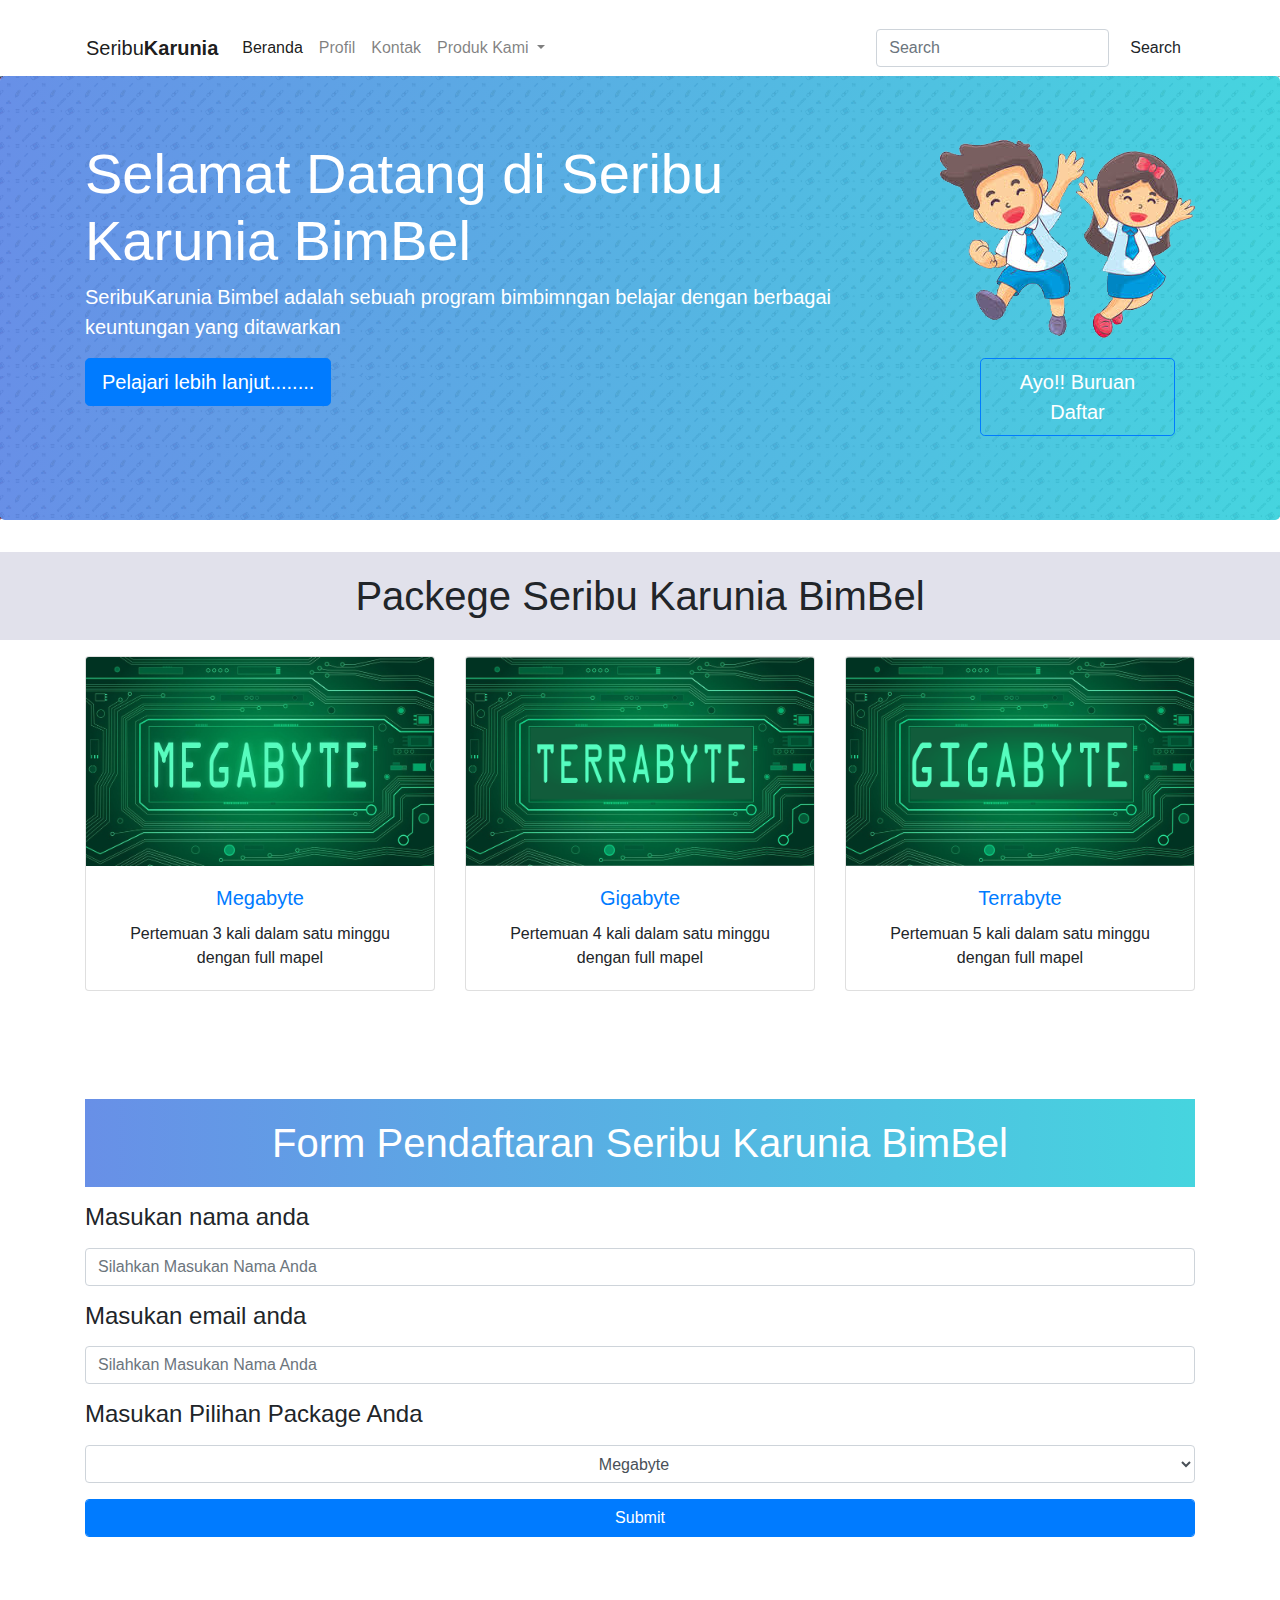
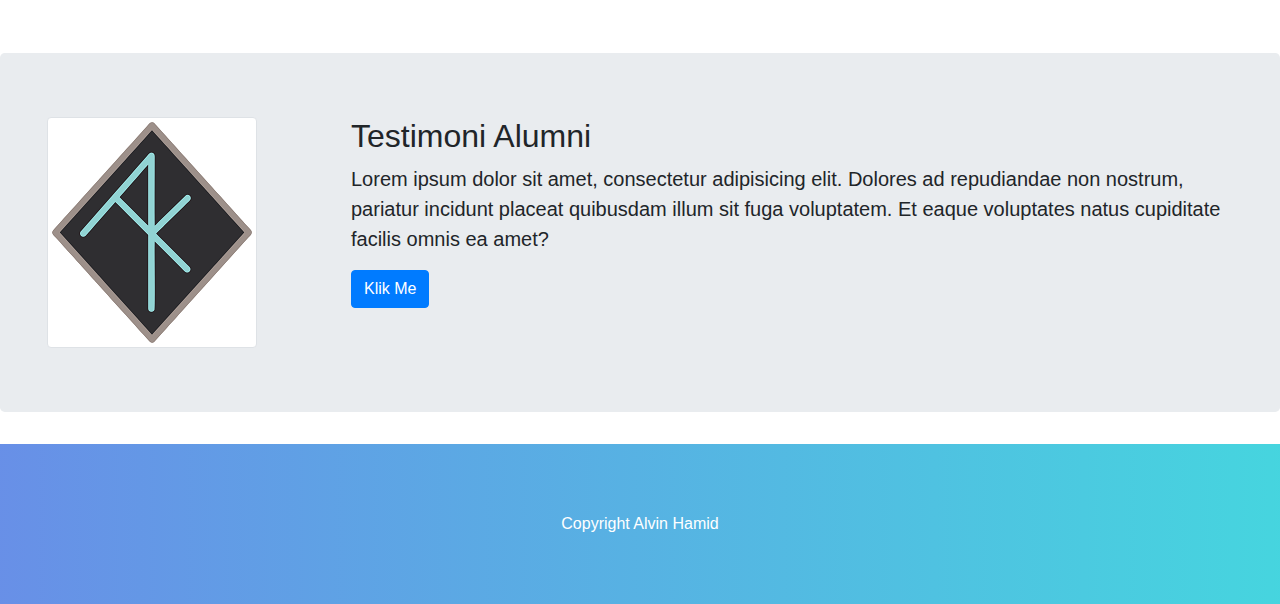
<file: SeribuKarunia BIMBEL Alvin Kurniawan K3519009 Hamid Yahya K3519035/index.html>
<!DOCTYPE html>
<html lang="en">
<head>
    <meta charset="UTF-8">
    <meta name="viewport" content="width=device-width, initial-scale=1.0">
    <title>Selamat Datang di SeribuKarunia BimBel</title>
    <link rel="stylesheet" href="css/bootstrap.css">
    <link rel="stylesheet" href="style.css">
</head>
<body>
    <div class="container padding-nav"> 
        <nav class="navbar navbar-expand-lg navbar-light">
            <a class="navbar-brand" href="index.html">Seribu<b>Karunia</b></a>
            <button class="navbar-toggler" type="button" data-toggle="collapse" data-target="#navbarSupportedContent"
                aria-controls="navbarSupportedContent" aria-expanded="false" aria-label="Toggle navigation">
                <span class="navbar-toggler-icon"></span>
            </button>
             
            <div class="collapse navbar-collapse" id="navbarSupportedContent">
                <ul class="navbar-nav mr-auto">
                    <li class="nav-item active">
                        <a class="nav-link" href="index.html">Beranda <span class="sr-only">(current)</span></a>
                    </li>
                    <li class="nav-item">
                        <a class="nav-link" href="profil.html">Profil</a>
                    </li>
                    <li class="nav-item">
                        <a class="nav-link" href="kontak.html">Kontak</a>
                    </li>
                    <li class="nav-item dropdown">
                        <a class="nav-link dropdown-toggle" href="#" id="navbarDropdown" role="button" data-toggle="dropdown"
                            aria-haspopup="true" aria-expanded="false">
                            Produk Kami
                        </a>
                        <div class="dropdown-menu" aria-labelledby="navbarDropdown">
                            <a class="dropdown-item" href="megabyte.html">Megabyte</a>
                            <a class="dropdown-item" href="gigabyte.html">Gigabyte</a>
                            <a class="dropdown-item" href="terrabyte.html">Terrabyte</a>
                
                        </div>
                    </li>
                </ul>
                <form class="form-inline my-2 my-lg-0">
                    <input class="form-control mr-sm-2" type="search" placeholder="Search" aria-label="Search">
                    <button class="btn btn-outline-prinary my-2 my-sm-0" type="submit">Search</button>
                </form>
            </div>
        </nav>
    </div>

<!-- Awal Jumbotron -->
<section class="jumbotron-bg ">
    <div class="jumbotron warna-bg text-white ukuran-jumbotron">
        <div class="container">
            <div class="row">
                <div class="col-md-9">
                    <h1 class="display-4">Selamat Datang di Seribu Karunia BimBel</h1>
                    <p class="lead"><b>SeribuKarunia Bimbel</b> adalah sebuah program bimbimngan belajar dengan berbagai keuntungan yang ditawarkan</p>
                    <a class="btn btn-primary btn-lg" href="#" role="button">Pelajari lebih lanjut........</a>
                </div>
                <div class="col-md-3">
                    <div class="hilang">
                        <img src="img/anyar.png" class="card-img-top ukuran-gambar" alt="Gambar">
                        <div class="card-body">
                            <a class="btn btn-outline-primary text-white btn-lg  posisi-button" href="#" role="button">Ayo!! Buruan Daftar</a>
                        </div>
                    </div>
                </div>
            </div>
        </div>
    </div>
</section>
<!-- Akhir Jumbotron -->

<!-- Awal Konten -->
<div class="mb-3">
    <h1 class="warna-bg-abu padding-footer text-center text-black">Packege Seribu Karunia BimBel
    </h1>
</div>
<div class="tempatkonten">
    <div class="container">
        <div class="row">
            <div class="col-md-4 mb-2">
                <div class="card ukuran-konten">
                    <img src="img/mb.jpg" class="card-img-top" alt="Gambar">
                    <div class="card-body text-center">
                        <h5 class="card-title"><a href="megabyte.html">Megabyte</a></h5>
                        <p class="card-text text-center">Pertemuan 3 kali dalam satu minggu dengan full mapel</p>
                    </div>
                </div>
            </div>
            <div class="col-md-4 ukuran mb-2">
                <div class="card">
                    <img src="img/tb.png" class="card-img-top" alt="Gambar">
                    <div class="card-body text-center">
                        <h5 class="card-title"><a href="gigabyte.html">Gigabyte</a></h5>
                        <p class="card-text text-center">Pertemuan 4 kali dalam satu minggu dengan full mapel</p>
                    </div>
                </div>
            </div>
            <div class="col-md-4 ukuran mb-2">
                <div class="card">
                    <img src="img/gb.png" class="card-img-top" alt="Gambar">
                    <div class="card-body text-center">
                        <h5 class="card-title"><a href="terrabyte.html">Terrabyte</a></h5>
                        <p class="card-text text-center">Pertemuan 5 kali dalam satu minggu dengan full mapel</p>
                    </div>
                </div>
            </div>
        </div>
    </div>
</div>
<!-- Akhir Konten -->

<!-- Awal Form Pendaftaran -->
<div class="container jarakkonten mb-5">
    <div class="row">
        <div class="col-md-12">
            <form>
                <div class="mb-3">
                    <h1 class="warna-bg padding-footer text-center text-white">Form Pendaftaran Seribu Karunia BimBel
                    </h1>
                </div>
                <div class="mb-3">
                    <label for="exampleInputEmail1" class="form-label"><h4>Masukan nama anda</h4></label>
                    <input type="option" class="form-control" id="exampleInputEmail1" aria-describedby="emailHelp" placeholder="Silahkan Masukan Nama Anda" >
                </div>
                <div class="mb-3 ">
                    <label for="exampleInputEmail1" class="form-label"><h4>Masukan email anda</h4></label>
                    <input type="email" class="form-control" id="exampleInputEmail1" aria-describedby="emailHelp" placeholder="Silahkan Masukan Nama Anda" >
                </div>
                
                <div class="mb-3 ">
                    <label for="exampleInputEmail1" class="form-label"><h4>Masukan Pilihan Package Anda</h4></label>
                    <select name="Package" class="form-control text-center" aria-placeholder="Masukan Pilihan Package anda">
                        <option value="mb">Megabyte</option>
                        <option value="gb">Gigabyte</option>
                        <option value="tb">Terrabyte</option>  
                    </select>

                </div>
                <div class="mb-3">
                <button type="submit" class="btn btn-primary form-control">Submit</button>
                </div>
            </form>
        </div>
    </div>
</div>

<!-- akhir Form Pendaftaran --> 

<!-- Awal Fluid Jumbotron -->
<div class="jumbotron jarakkonten">
    <div class="container-fluid">
        <div class="row">
            <div class="col-md-3">
                <img src="img/logoalvin.png" class="img-thumbnail" alt="inigambar">
            </div>
            <div class="col-md-9">
                <h2>Testimoni Alumni</h2>
                <p class="lead">Lorem ipsum dolor sit amet, consectetur adipisicing elit. Dolores ad repudiandae non nostrum, pariatur incidunt placeat quibusdam illum sit fuga voluptatem. Et eaque voluptates natus cupiditate facilis omnis ea amet?</p>
                <button type="button" class="btn btn-primary">Klik Me</button>
            </div>
        </div>
    </div>
</div>
<!-- Akhir Fluid Jumbotron -->

<!--  Awal Footer -->
<footer class="warna-bg text-center pt-5 pb-5">
    <div class="container">
        <div class="row">
            <div class="col">
                <div class="text-white text-center padding-footer">
                    Copyright Alvin Hamid
                </div>
            </div>
        </div>
    </div>
</footer>
<!--  Akhir Footer -->


   
    


    
<script src="js/jquery-3.5.1.slim.min.js"></script>
<script src="js/bootstrap.bundle.min.js"></script>
<script src="js/popper.min.js"></script>
</body>
</html>
</file>
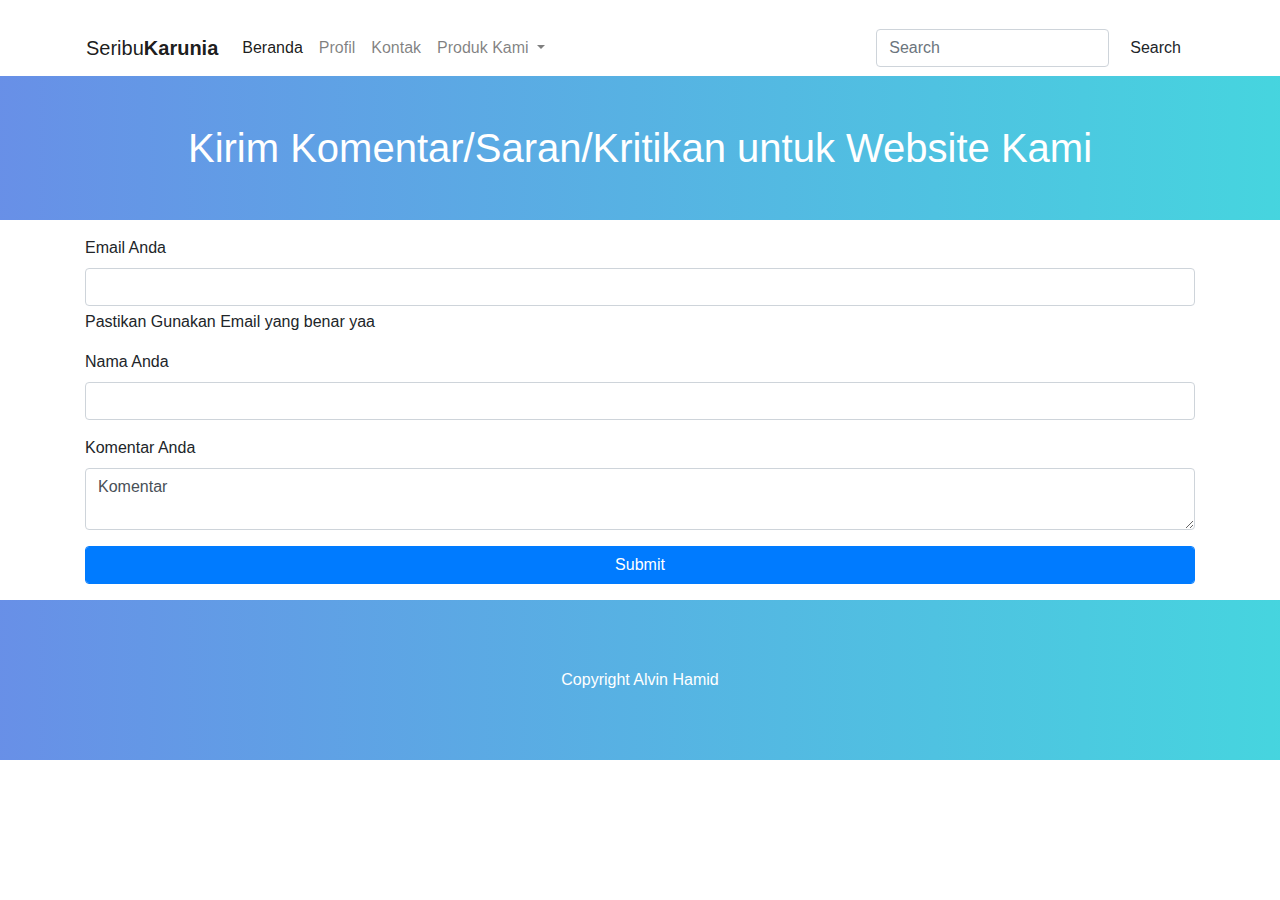
<file: SeribuKarunia BIMBEL Alvin Kurniawan K3519009 Hamid Yahya K3519035/kontak.html>
<!DOCTYPE html>
<html lang="en">

<head>
    <meta charset="UTF-8">
    <meta name="viewport" content="width=device-width, initial-scale=1.0">
    <title>Selamat Datang di SeribuKarunia BimBel</title>
    <link rel="stylesheet" href="css/bootstrap.css">
    <link rel="stylesheet" href="style.css">
</head>

<body>
    <div class="container padding-nav">
        <nav class="navbar navbar-expand-lg navbar-light">
            <a class="navbar-brand" href="#">Seribu<b>Karunia</b></a>
            <button class="navbar-toggler" type="button" data-toggle="collapse" data-target="#navbarSupportedContent"
                aria-controls="navbarSupportedContent" aria-expanded="false" aria-label="Toggle navigation">
                <span class="navbar-toggler-icon"></span>
            </button>

            <div class="collapse navbar-collapse" id="navbarSupportedContent">
                <ul class="navbar-nav mr-auto">
                    <li class="nav-item active">
                        <a class="nav-link" href="index.html">Beranda <span class="sr-only">(current)</span></a>
                    </li>
                    <li class="nav-item">
                        <a class="nav-link" href="profil.html">Profil</a>
                    </li>
                    <li class="nav-item">
                        <a class="nav-link" href="kontak.html">Kontak</a>
                    </li>
                    <li class="nav-item dropdown">
                        <a class="nav-link dropdown-toggle" href="#" id="navbarDropdown" role="button" data-toggle="dropdown"
                            aria-haspopup="true" aria-expanded="false">
                            Produk Kami
                        </a>
                        <div class="dropdown-menu" aria-labelledby="navbarDropdown">
                            <a class="dropdown-item" href="megabyte.html">Megabyte</a>
                            <a class="dropdown-item" href="gigabyte.html">Gigabyte</a>
                            <a class="dropdown-item" href="terrabyte.html">Terrabyte</a>
                
                        </div>
                    </li>
                </ul>
                <form class="form-inline my-2 my-lg-0">
                    <input class="form-control mr-sm-2" type="search" placeholder="Search" aria-label="Search">
                    <button class="btn btn-outline-prinary my-2 my-sm-0" type="submit">Search</button>
                </form>
            </div>
        </nav>
    </div>
    <div class="mb-3">
        <h1 class="warna-bg padding-footer text-center text-white pt-5 pb-5">Kirim Komentar/Saran/Kritikan untuk Website Kami
        </h1>
    </div>
    <div class="container">
        <div class="row">
            <div class="col-md-12">
                <form>
                    <div class="mb-3">
                        <label for="exampleInputEmail1" class="form-label">Email Anda</label>
                        <input type="email" class="form-control" id="exampleInputEmail1" aria-describedby="emailHelp">
                        <div id="emailHelp" class="form-text">Pastikan Gunakan Email yang benar yaa</div>
                    </div>
                    <div class="mb-3">
                        <label class="form-label">Nama Anda</label>
                        <input type="email" class="form-control" id="exampleInputEmail1" aria-describedby="emailHelp">
                    </div>
                    <div class="mb-3">
                        <label for="exampleInputPassword1" class="form-label">Komentar Anda</label>
                        <textarea type="password" class="form-control" id="exampleInputPassword1">Komentar</textarea>
                    </div>
                    
                    <div class="mb-3">
                        <button type="submit" class="btn btn-primary form-control">Submit</button>
                    </div>
                </form>
            </div>
            
        </div>
    </div>
    

    <!--  Awal Footer -->
    <footer class="warna-bg text-center pt-5 pb-5">
        <div class="container">
            <div class="row">
                <div class="col">
                    <div class="text-white text-center padding-footer">
                        Copyright Alvin Hamid
                    </div>
                </div>
            </div>
        </div>
    </footer>
    <!--  Akhir Footer -->

    <script src="js/jquery-3.5.1.slim.min.js"></script>
    <script src="js/bootstrap.bundle.min.js"></script>
    <script src="js/popper.min.js"></script>
</body>

</html>
</file>
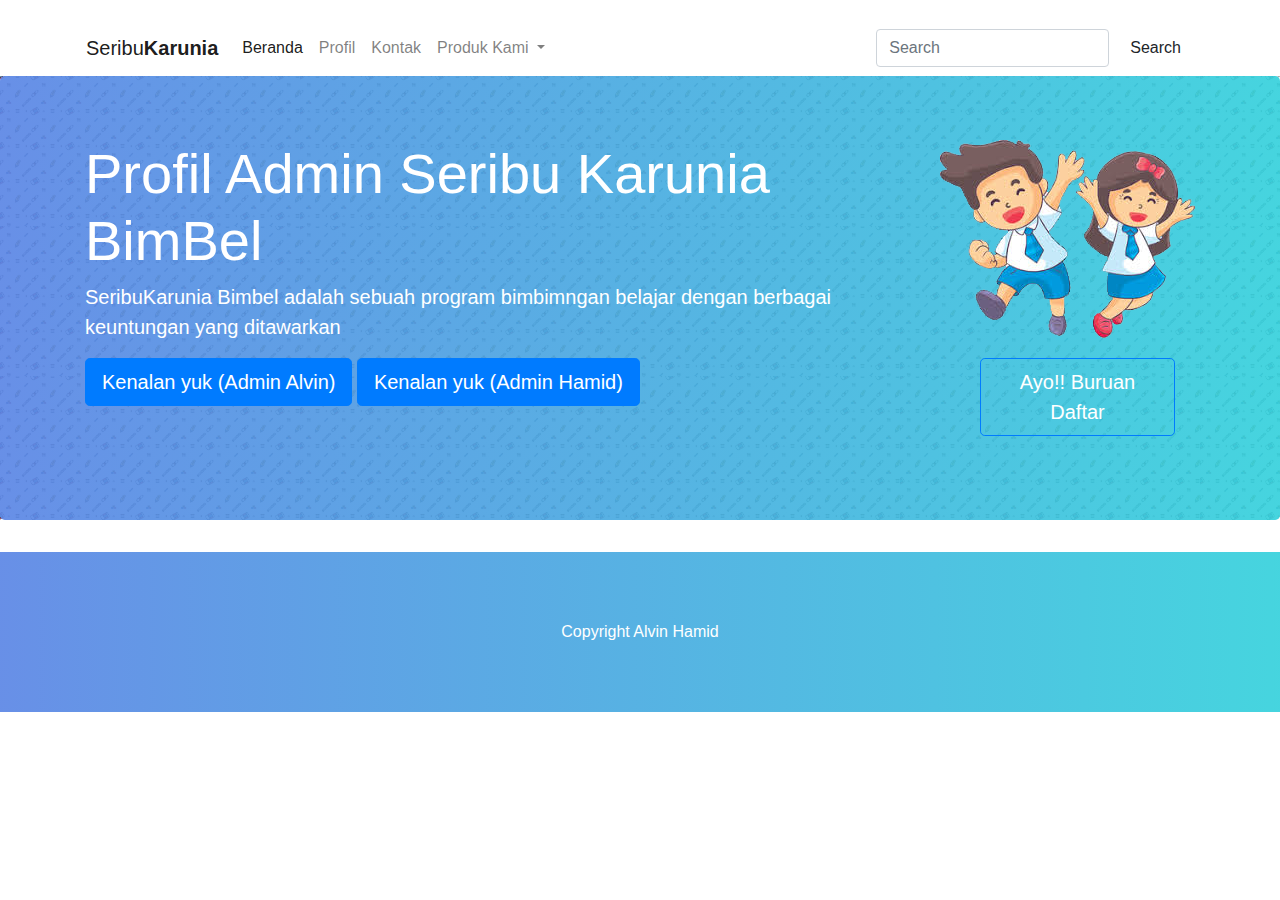
<file: SeribuKarunia BIMBEL Alvin Kurniawan K3519009 Hamid Yahya K3519035/profil.html>
<!DOCTYPE html>
<html lang="en">

<head>
    <meta charset="UTF-8">
    <meta name="viewport" content="width=device-width, initial-scale=1.0">
    <title>Selamat Datang di SeribuKarunia BimBel</title>
    <link rel="stylesheet" href="css/bootstrap.css">
    <link rel="stylesheet" href="style.css">
</head>

<body>
    <div class="container padding-nav">
        <nav class="navbar navbar-expand-lg navbar-light">
            <a class="navbar-brand" href="#">Seribu<b>Karunia</b></a>
            <button class="navbar-toggler" type="button" data-toggle="collapse" data-target="#navbarSupportedContent"
                aria-controls="navbarSupportedContent" aria-expanded="false" aria-label="Toggle navigation">
                <span class="navbar-toggler-icon"></span>
            </button>

            <div class="collapse navbar-collapse" id="navbarSupportedContent">
                <ul class="navbar-nav mr-auto">
                    <li class="nav-item active">
                        <a class="nav-link" href="index.html">Beranda <span class="sr-only">(current)</span></a>
                    </li>
                    <li class="nav-item">
                        <a class="nav-link" href="profil.html">Profil</a>
                    </li>
                    <li class="nav-item">
                        <a class="nav-link" href="kontak.html">Kontak</a>
                    </li>
                    <li class="nav-item dropdown">
                        <a class="nav-link dropdown-toggle" href="#" id="navbarDropdown" role="button"
                            data-toggle="dropdown" aria-haspopup="true" aria-expanded="false">
                            Produk Kami
                        </a>
                        <div class="dropdown-menu" aria-labelledby="navbarDropdown">
                            <a class="dropdown-item" href="megabyte.html">Megabyte</a>
                            <a class="dropdown-item" href="gigabyte.html">Gigabyte</a>
                            <a class="dropdown-item" href="terrabyte.html">Terrabyte</a>
                            
                        </div>
                    </li>
                </ul>
                <form class="form-inline my-2 my-lg-0">
                    <input class="form-control mr-sm-2" type="search" placeholder="Search" aria-label="Search">
                    <button class="btn btn-outline-prinary my-2 my-sm-0" type="submit">Search</button>
                </form>
            </div>
        </nav>
    </div>
    <!-- Awal Jumbotron -->
    <section class="jumbotron-bg ">
        <div class="jumbotron warna-bg text-white ukuran-jumbotron">
            <div class="container">
                <div class="row">
                    <div class="col-md-9">
                        <h1 class="display-4">Profil Admin Seribu Karunia BimBel</h1>
                        <p class="lead"><b>SeribuKarunia Bimbel</b> adalah sebuah program bimbimngan belajar dengan
                            berbagai keuntungan yang ditawarkan</p>
                        <a class="btn btn-primary btn-lg" href="cvku.html" role="button">Kenalan yuk (Admin Alvin)</a>
                        <a class="btn btn-primary btn-lg" href="cvku.html" role="button">Kenalan yuk (Admin Hamid)</a>
                    </div>
                    <div class="col-md-3">
                        <div class="hilang">
                            <img src="img/anyar.png" class="card-img-top ukuran-gambar" alt="Gambar">
                            <div class="card-body">
                                <a class="btn btn-outline-primary text-white btn-lg  posisi-button" href="#"
                                    role="button">Ayo!! Buruan Daftar</a>
                            </div>
                        </div>
                    </div>
                </div>
            </div>
        </div>
    </section>
    <!-- Akhir Jumbotron -->

    <!--  Awal Footer -->
    <footer class="warna-bg text-center pt-5 pb-5">
        <div class="container">
            <div class="row">
                <div class="col">
                    <div class="text-white text-center padding-footer">
                        Copyright Alvin Hamid
                    </div>
                </div>
            </div>
        </div>
    </footer>
    <!--  Akhir Footer -->







    <script src="js/jquery-3.5.1.slim.min.js"></script>
    <script src="js/bootstrap.bundle.min.js"></script>
    <script src="js/popper.min.js"></script>
</body>

</html>
</file>
<file: SeribuKarunia BIMBEL Alvin Kurniawan K3519009 Hamid Yahya K3519035/style.css>
.padding-nav{
    padding: 20px 0px 0px 0px;
}

.ukuran-logo1{
    width: 30px;
    height: 30px;
}

.ukuran-gambar{
    align-content: center;
}

.ukuran-logo{
    width: 200px;
    height: 200px;
}

.ukuran-navbar{
    width: auto;
    height: 100px;
}

.posisi-logo{
    position: sticky;
}

.posisi-button{
    text-align:center ;
    margin-left: 20px;
}

.warna-bg{
    background: linear-gradient(to right, rgba(91,134,229, .92), rgba(54,209,220, .92));
}

.ukuran-jumbotron{
    height: auto;
}

.jumbotron-bg{
    background-size: cover;
    background: url(img/pattern-5554275_960_720.png);
    background-size: 300px;
}

.padding-footer{
    padding: 20px;
}

.tempatkonten{
    height: auto;
}

@media screen and (max-width: 600px) {
  .hilang {
      visibility: hidden;
  }
}

@media screen and (max-width: 600px) {
  .ukuran-jumbotron {
      height: 600px;
  }
}

.bawah{
    position: relative;
    bottom: 0px;
}

@media screen and (max-width: 600px) {
  .bawah {
      position: relative;
    bottom: 0px;
  }
}

.jarakkonten{
    margin-top: 100px;
}

.padding-form-samping{
    padding-top: 100px;
}

.warna-bg-abu{
    background-color:#e1e1eb;
    
}
</file>
